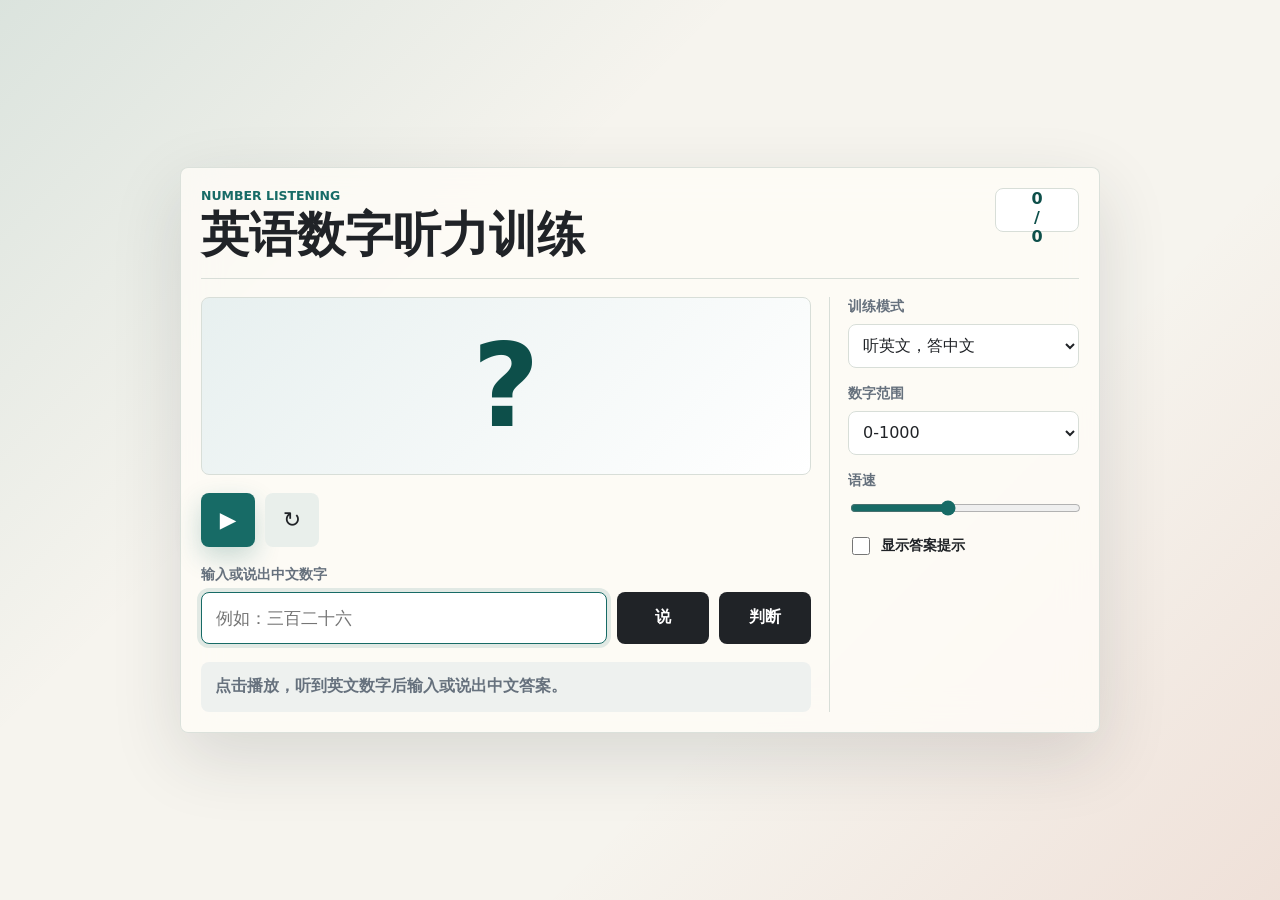
<file: index.html>
<!doctype html>
<html lang="zh-CN">
  <head>
    <meta charset="utf-8">
    <meta name="viewport" content="width=device-width, initial-scale=1">
    <title>英语数字听力训练</title>
    <link rel="stylesheet" href="./styles.css">
  </head>
  <body>
    <main class="app-shell">
      <section class="trainer" aria-labelledby="app-title">
        <div class="topbar">
          <div>
            <p class="eyebrow">Number Listening</p>
            <h1 id="app-title">英语数字听力训练</h1>
          </div>
          <div class="score" aria-live="polite">
            <span id="score-correct">0</span>/<span id="score-total">0</span>
          </div>
        </div>

        <div class="practice-area">
          <div class="number-display" aria-live="polite">
            <span id="digit-preview">?</span>
          </div>

          <div class="controls">
            <button class="icon-button primary" id="play-button" type="button" aria-label="播放英文数字">
              <span aria-hidden="true">▶</span>
            </button>
            <button class="icon-button" id="next-button" type="button" aria-label="下一题">
              <span aria-hidden="true">↻</span>
            </button>
          </div>

          <form id="answer-form" class="answer-form" autocomplete="off">
            <label id="answer-label" for="answer-input">输入或说出中文数字</label>
            <div class="answer-row">
              <input id="answer-input" name="answer" type="text" inputmode="text" placeholder="例如：三百二十六">
              <button class="voice-button" id="voice-button" type="button" aria-label="语音回答">
                <span aria-hidden="true">说</span>
              </button>
              <button type="submit">判断</button>
            </div>
          </form>

          <p id="feedback" class="feedback neutral" aria-live="polite">点击播放，听到英文数字后输入或说出中文答案。</p>
        </div>

        <aside class="settings" aria-label="训练设置">
          <div class="setting">
            <label for="mode-select">训练模式</label>
            <select id="mode-select">
              <option value="en-to-zh" selected>听英文，答中文</option>
              <option value="zh-to-en">听中文，答英文</option>
              <option value="read-en">看数字，读英文</option>
            </select>
          </div>

          <div class="setting">
            <label for="range-select">数字范围</label>
            <select id="range-select">
              <option value="20">0-20</option>
              <option value="100">0-100</option>
              <option value="1000" selected>0-1000</option>
              <option value="10000">0-10000</option>
            </select>
          </div>

          <div class="setting">
            <label for="speed-range">语速</label>
            <input id="speed-range" type="range" min="0.65" max="1.15" value="0.86" step="0.01">
          </div>

          <div class="setting compact">
            <label>
              <input id="show-answer-toggle" type="checkbox">
              显示答案提示
            </label>
          </div>
        </aside>
      </section>
    </main>

    <script src="./app.js?v=11"></script>
  </body>
</html>
</file>
<file: styles.css>
:root {
  color-scheme: light;
  --bg: #f6f4ee;
  --ink: #202327;
  --muted: #66717d;
  --line: #d8ded8;
  --panel: #fffdf8;
  --accent: #176b66;
  --accent-strong: #0d4f4a;
  --good: #247348;
  --bad: #b33b3b;
  --warn: #9a6425;
  --shadow: 0 24px 70px rgba(35, 43, 49, 0.14);
}

* {
  box-sizing: border-box;
}

html,
body {
  min-height: 100%;
}

body {
  margin: 0;
  font-family: ui-sans-serif, system-ui, -apple-system, BlinkMacSystemFont, "Segoe UI", sans-serif;
  background:
    linear-gradient(135deg, rgba(23, 107, 102, 0.12), transparent 34%),
    linear-gradient(315deg, rgba(188, 82, 59, 0.12), transparent 34%),
    var(--bg);
  color: var(--ink);
}

button,
input,
select {
  font: inherit;
}

.app-shell {
  min-height: 100vh;
  display: grid;
  place-items: center;
  padding: 32px 18px;
}

.trainer {
  width: min(920px, 100%);
  display: grid;
  grid-template-columns: minmax(0, 1fr) 250px;
  gap: 18px;
  background: rgba(255, 253, 248, 0.78);
  border: 1px solid rgba(216, 222, 216, 0.9);
  border-radius: 8px;
  box-shadow: var(--shadow);
  padding: 20px;
  backdrop-filter: blur(18px);
}

.topbar {
  grid-column: 1 / -1;
  display: flex;
  align-items: start;
  justify-content: space-between;
  gap: 18px;
  border-bottom: 1px solid var(--line);
  padding-bottom: 18px;
}

.eyebrow {
  margin: 0 0 6px;
  color: var(--accent);
  font-size: 0.78rem;
  font-weight: 800;
  letter-spacing: 0;
  text-transform: uppercase;
}

h1 {
  margin: 0;
  font-size: clamp(1.7rem, 4vw, 3rem);
  line-height: 1.05;
}

.score {
  min-width: 84px;
  height: 44px;
  display: grid;
  place-items: center;
  border: 1px solid var(--line);
  border-radius: 8px;
  background: #ffffff;
  font-weight: 800;
  color: var(--accent-strong);
}

.practice-area {
  min-width: 0;
  display: grid;
  gap: 18px;
  align-content: start;
}

.number-display {
  min-height: 178px;
  display: grid;
  place-items: center;
  border: 1px solid var(--line);
  border-radius: 8px;
  background:
    linear-gradient(135deg, rgba(23, 107, 102, 0.1), rgba(255, 255, 255, 0.72)),
    #ffffff;
}

#digit-preview {
  font-size: clamp(3rem, 13vw, 7.25rem);
  line-height: 1;
  font-weight: 900;
  color: var(--accent-strong);
  font-variant-numeric: tabular-nums;
}

.controls,
.answer-row {
  display: flex;
  gap: 10px;
}

.icon-button,
.answer-row button,
.voice-button {
  border: 0;
  border-radius: 8px;
  cursor: pointer;
  transition: transform 150ms ease, background 150ms ease, box-shadow 150ms ease;
}

.icon-button {
  width: 54px;
  height: 54px;
  display: grid;
  place-items: center;
  background: #e9efeb;
  color: var(--ink);
  font-size: 1.35rem;
}

.icon-button.primary {
  background: var(--accent);
  color: #ffffff;
  box-shadow: 0 10px 26px rgba(23, 107, 102, 0.24);
}

.icon-button:hover,
.answer-row button:hover,
.voice-button:hover {
  transform: translateY(-1px);
}

.answer-form {
  display: grid;
  gap: 8px;
}

.answer-form label,
.setting > label {
  color: var(--muted);
  font-size: 0.9rem;
  font-weight: 700;
}

.answer-row input,
.setting select {
  width: 100%;
  min-width: 0;
  border: 1px solid var(--line);
  border-radius: 8px;
  background: #ffffff;
  color: var(--ink);
  outline: none;
}

.answer-row input {
  height: 52px;
  padding: 0 14px;
  font-size: 1.08rem;
}

.answer-row input:focus,
.setting select:focus,
.setting input[type="range"]:focus-visible {
  border-color: var(--accent);
  box-shadow: 0 0 0 4px rgba(23, 107, 102, 0.12);
}

.answer-row button {
  min-width: 92px;
  padding: 0 18px;
  background: #202327;
  color: #ffffff;
  font-weight: 800;
}

.voice-button {
  width: 52px;
  min-width: 52px;
  height: 52px;
  display: grid;
  place-items: center;
  background: #e9efeb;
  color: var(--accent-strong);
  font-size: 1rem;
  font-weight: 900;
}

.voice-button.listening {
  background: var(--bad);
  color: #ffffff;
  box-shadow: 0 0 0 4px rgba(179, 59, 59, 0.12);
}

.voice-button:disabled {
  cursor: not-allowed;
  opacity: 0.5;
  transform: none;
}

.feedback {
  min-height: 50px;
  margin: 0;
  display: flex;
  align-items: center;
  border-radius: 8px;
  padding: 12px 14px;
  font-weight: 700;
  line-height: 1.4;
}

.feedback.neutral {
  background: #eef1ef;
  color: var(--muted);
}

.feedback.correct {
  background: rgba(36, 115, 72, 0.13);
  color: var(--good);
}

.feedback.wrong {
  background: rgba(179, 59, 59, 0.12);
  color: var(--bad);
}

.feedback.warn {
  background: rgba(154, 100, 37, 0.13);
  color: var(--warn);
}

.settings {
  display: grid;
  gap: 16px;
  align-content: start;
  border-left: 1px solid var(--line);
  padding-left: 18px;
}

.setting {
  display: grid;
  gap: 8px;
}

.setting select {
  height: 44px;
  padding: 0 10px;
}

.setting input[type="range"] {
  width: 100%;
  accent-color: var(--accent);
}

.setting.compact label {
  display: flex;
  align-items: center;
  gap: 8px;
  color: var(--ink);
}

.setting.compact input {
  width: 18px;
  height: 18px;
  accent-color: var(--accent);
}

@media (max-width: 760px) {
  .trainer {
    grid-template-columns: 1fr;
    padding: 16px;
  }

  .settings {
    border-left: 0;
    border-top: 1px solid var(--line);
    padding: 16px 0 0;
  }

  .topbar {
    align-items: center;
  }
}

@media (max-width: 430px) {
  .app-shell {
    padding: 12px;
  }

  .topbar {
    flex-direction: column;
  }

  .score {
    width: 100%;
  }

  .answer-row {
    flex-direction: column;
  }

  .answer-row button {
    height: 48px;
  }

  .voice-button {
    width: 100%;
  }
}
</file>
<file: docs/styles.css>
:root {
  color-scheme: light;
  --bg: #f6f4ee;
  --ink: #202327;
  --muted: #66717d;
  --line: #d8ded8;
  --panel: #fffdf8;
  --accent: #176b66;
  --accent-strong: #0d4f4a;
  --good: #247348;
  --bad: #b33b3b;
  --warn: #9a6425;
  --shadow: 0 24px 70px rgba(35, 43, 49, 0.14);
}

* {
  box-sizing: border-box;
}

html,
body {
  min-height: 100%;
}

body {
  margin: 0;
  font-family: ui-sans-serif, system-ui, -apple-system, BlinkMacSystemFont, "Segoe UI", sans-serif;
  background:
    linear-gradient(135deg, rgba(23, 107, 102, 0.12), transparent 34%),
    linear-gradient(315deg, rgba(188, 82, 59, 0.12), transparent 34%),
    var(--bg);
  color: var(--ink);
}

button,
input,
select {
  font: inherit;
}

.app-shell {
  min-height: 100vh;
  display: grid;
  place-items: center;
  padding: 32px 18px;
}

.trainer {
  width: min(920px, 100%);
  display: grid;
  grid-template-columns: minmax(0, 1fr) 250px;
  gap: 18px;
  background: rgba(255, 253, 248, 0.78);
  border: 1px solid rgba(216, 222, 216, 0.9);
  border-radius: 8px;
  box-shadow: var(--shadow);
  padding: 20px;
  backdrop-filter: blur(18px);
}

.topbar {
  grid-column: 1 / -1;
  display: flex;
  align-items: start;
  justify-content: space-between;
  gap: 18px;
  border-bottom: 1px solid var(--line);
  padding-bottom: 18px;
}

.eyebrow {
  margin: 0 0 6px;
  color: var(--accent);
  font-size: 0.78rem;
  font-weight: 800;
  letter-spacing: 0;
  text-transform: uppercase;
}

h1 {
  margin: 0;
  font-size: clamp(1.7rem, 4vw, 3rem);
  line-height: 1.05;
}

.score {
  min-width: 84px;
  height: 44px;
  display: grid;
  place-items: center;
  border: 1px solid var(--line);
  border-radius: 8px;
  background: #ffffff;
  font-weight: 800;
  color: var(--accent-strong);
}

.practice-area {
  min-width: 0;
  display: grid;
  gap: 18px;
  align-content: start;
}

.number-display {
  min-height: 178px;
  display: grid;
  place-items: center;
  border: 1px solid var(--line);
  border-radius: 8px;
  background:
    linear-gradient(135deg, rgba(23, 107, 102, 0.1), rgba(255, 255, 255, 0.72)),
    #ffffff;
}

#digit-preview {
  font-size: clamp(3rem, 13vw, 7.25rem);
  line-height: 1;
  font-weight: 900;
  color: var(--accent-strong);
  font-variant-numeric: tabular-nums;
}

.controls,
.answer-row {
  display: flex;
  gap: 10px;
}

.icon-button,
.answer-row button,
.voice-button {
  border: 0;
  border-radius: 8px;
  cursor: pointer;
  transition: transform 150ms ease, background 150ms ease, box-shadow 150ms ease;
}

.icon-button {
  width: 54px;
  height: 54px;
  display: grid;
  place-items: center;
  background: #e9efeb;
  color: var(--ink);
  font-size: 1.35rem;
}

.icon-button.primary {
  background: var(--accent);
  color: #ffffff;
  box-shadow: 0 10px 26px rgba(23, 107, 102, 0.24);
}

.icon-button:hover,
.answer-row button:hover,
.voice-button:hover {
  transform: translateY(-1px);
}

.answer-form {
  display: grid;
  gap: 8px;
}

.answer-form label,
.setting > label {
  color: var(--muted);
  font-size: 0.9rem;
  font-weight: 700;
}

.answer-row input,
.setting select {
  width: 100%;
  min-width: 0;
  border: 1px solid var(--line);
  border-radius: 8px;
  background: #ffffff;
  color: var(--ink);
  outline: none;
}

.answer-row input {
  height: 52px;
  padding: 0 14px;
  font-size: 1.08rem;
}

.answer-row input:focus,
.setting select:focus,
.setting input[type="range"]:focus-visible {
  border-color: var(--accent);
  box-shadow: 0 0 0 4px rgba(23, 107, 102, 0.12);
}

.answer-row button {
  min-width: 92px;
  padding: 0 18px;
  background: #202327;
  color: #ffffff;
  font-weight: 800;
}

.voice-button {
  width: 52px;
  min-width: 52px;
  height: 52px;
  display: grid;
  place-items: center;
  background: #e9efeb;
  color: var(--accent-strong);
  font-size: 1rem;
  font-weight: 900;
}

.voice-button.listening {
  background: var(--bad);
  color: #ffffff;
  box-shadow: 0 0 0 4px rgba(179, 59, 59, 0.12);
}

.voice-button:disabled {
  cursor: not-allowed;
  opacity: 0.5;
  transform: none;
}

.feedback {
  min-height: 50px;
  margin: 0;
  display: flex;
  align-items: center;
  border-radius: 8px;
  padding: 12px 14px;
  font-weight: 700;
  line-height: 1.4;
}

.feedback.neutral {
  background: #eef1ef;
  color: var(--muted);
}

.feedback.correct {
  background: rgba(36, 115, 72, 0.13);
  color: var(--good);
}

.feedback.wrong {
  background: rgba(179, 59, 59, 0.12);
  color: var(--bad);
}

.feedback.warn {
  background: rgba(154, 100, 37, 0.13);
  color: var(--warn);
}

.settings {
  display: grid;
  gap: 16px;
  align-content: start;
  border-left: 1px solid var(--line);
  padding-left: 18px;
}

.setting {
  display: grid;
  gap: 8px;
}

.setting select {
  height: 44px;
  padding: 0 10px;
}

.setting input[type="range"] {
  width: 100%;
  accent-color: var(--accent);
}

.setting.compact label {
  display: flex;
  align-items: center;
  gap: 8px;
  color: var(--ink);
}

.setting.compact input {
  width: 18px;
  height: 18px;
  accent-color: var(--accent);
}

@media (max-width: 760px) {
  .trainer {
    grid-template-columns: 1fr;
    padding: 16px;
  }

  .settings {
    border-left: 0;
    border-top: 1px solid var(--line);
    padding: 16px 0 0;
  }

  .topbar {
    align-items: center;
  }
}

@media (max-width: 430px) {
  .app-shell {
    padding: 12px;
  }

  .topbar {
    flex-direction: column;
  }

  .score {
    width: 100%;
  }

  .answer-row {
    flex-direction: column;
  }

  .answer-row button {
    height: 48px;
  }

  .voice-button {
    width: 100%;
  }
}
</file>
